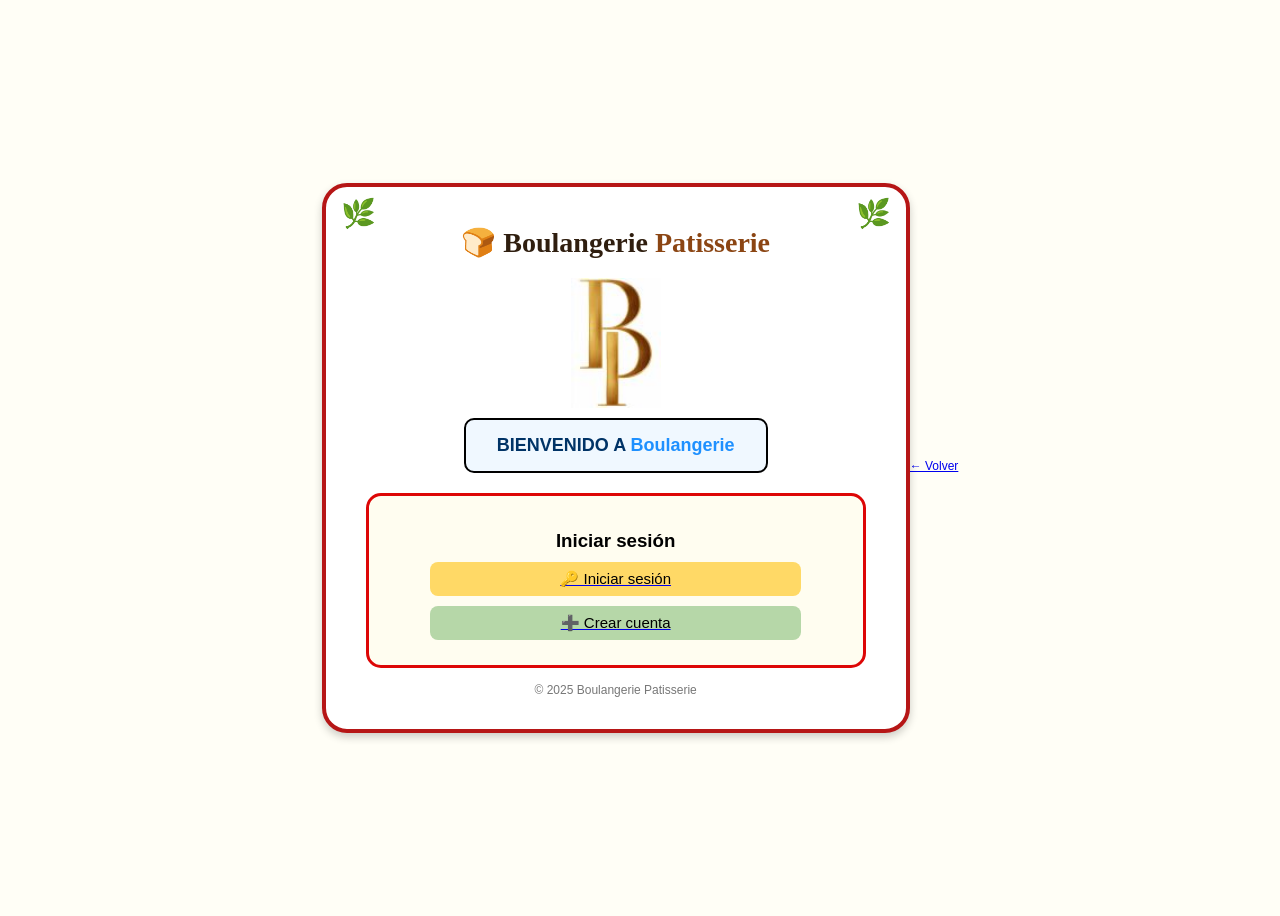
<file: index.html>
<!DOCTYPE html>
<html lang="es">
<head>
    <meta charset="UTF-8">
    <meta name="viewport" content="width=device-width, initial-scale=1.0">
    <title>Boulangerie Patisserie</title>
    <link rel="stylesheet" href="styles.css">
</head>
<body>
    <div class="container">

        <header>
            <h1 class="titulo">🍞 Boulangerie <span>Patisserie</span></h1>
        </header>

        <div class="logo">
            <img src="logo.jpg" alt="Logo BP">
        </div>

        <div class="oferta">
            <h2>BIENVENIDO A <span>Boulangerie</span></h2>
        </div>

        <div class="login-box">
    <h3>Iniciar sesión</h3>

    <!-- Enlace a la página de inicio de sesión -->
    <a href="login.html">
        <button class="btn iniciar">🔑 Iniciar sesión</button>
    </a>

    <!-- Enlace a la página de registro -->
    <a href="registro.php">
        <button class="btn crear">➕ Crear cuenta</button>
    </a>
</div>

        <footer>
            <p>© 2025 Boulangerie Patisserie</p>
        </footer>
    </div>

    <footer>
            <a href="index01.html" class="volver">← Volver</a>
        </footer>

    <div><link rel="stylesheet" href="styles.css"></div>
</body>
</html>
</file>
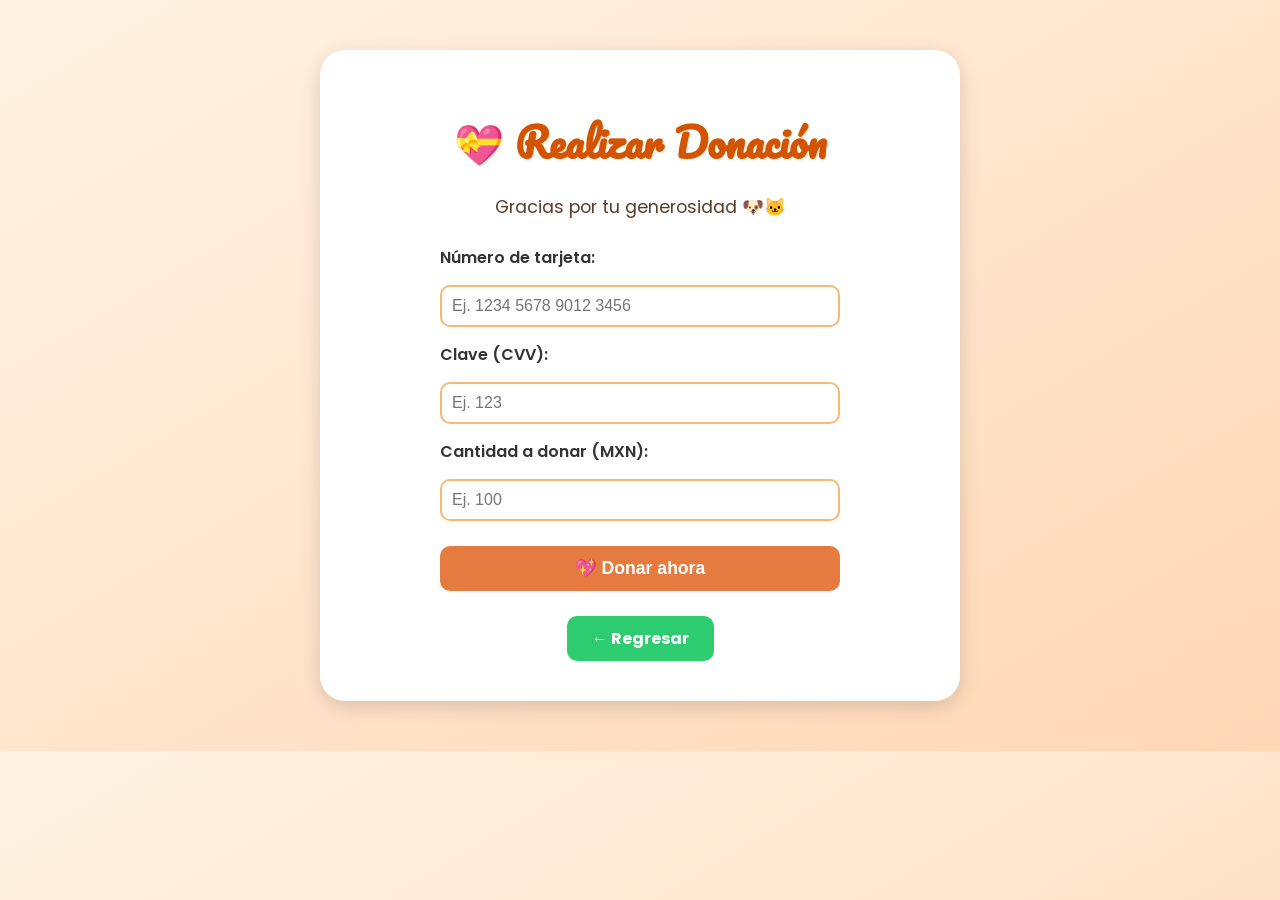
<file: darDonacion.html>
<!DOCTYPE html>
<html lang="es">
<head>
    <meta charset="UTF-8">
    <meta name="viewport" content="width=device-width, initial-scale=1.0">
    <title>Dar Donación</title>
    <link rel="stylesheet" href="darDonacion.css">
    <link href="https://fonts.googleapis.com/css2?family=Pacifico&family=Poppins:wght@400;600&display=swap" rel="stylesheet">
</head>
<body>
    <div class="container">
        <header>
            <h1 class="titulo">💝 Realizar Donación</h1>
            <p class="subtitulo">Gracias por tu generosidad 🐶🐱</p>
        </header>
        <main class="formulario">
            <!-- ✅ Ya agregado: action y method -->
            <form action="guardar_donacion.php" method="POST">
                <label for="tarjeta">Número de tarjeta:</label>
                <input type="text" id="tarjeta" name="tarjeta" maxlength="16" placeholder="Ej. 1234 5678 9012 3456" required>
                
                <label for="clave">Clave (CVV):</label>
                <input type="password" id="clave" name="clave" maxlength="3" placeholder="Ej. 123" required>
                
                <label for="cantidad">Cantidad a donar (MXN):</label>
                <input type="number" id="cantidad" name="cantidad" min="1" placeholder="Ej. 100" required>
                
                <button type="submit" class="boton-donar">💖 Donar ahora</button>
            </form>
            <a href="donaciones.html" class="boton-volver">← Regresar</a>
        </main>
    </div>
</body>
</html>
</file>
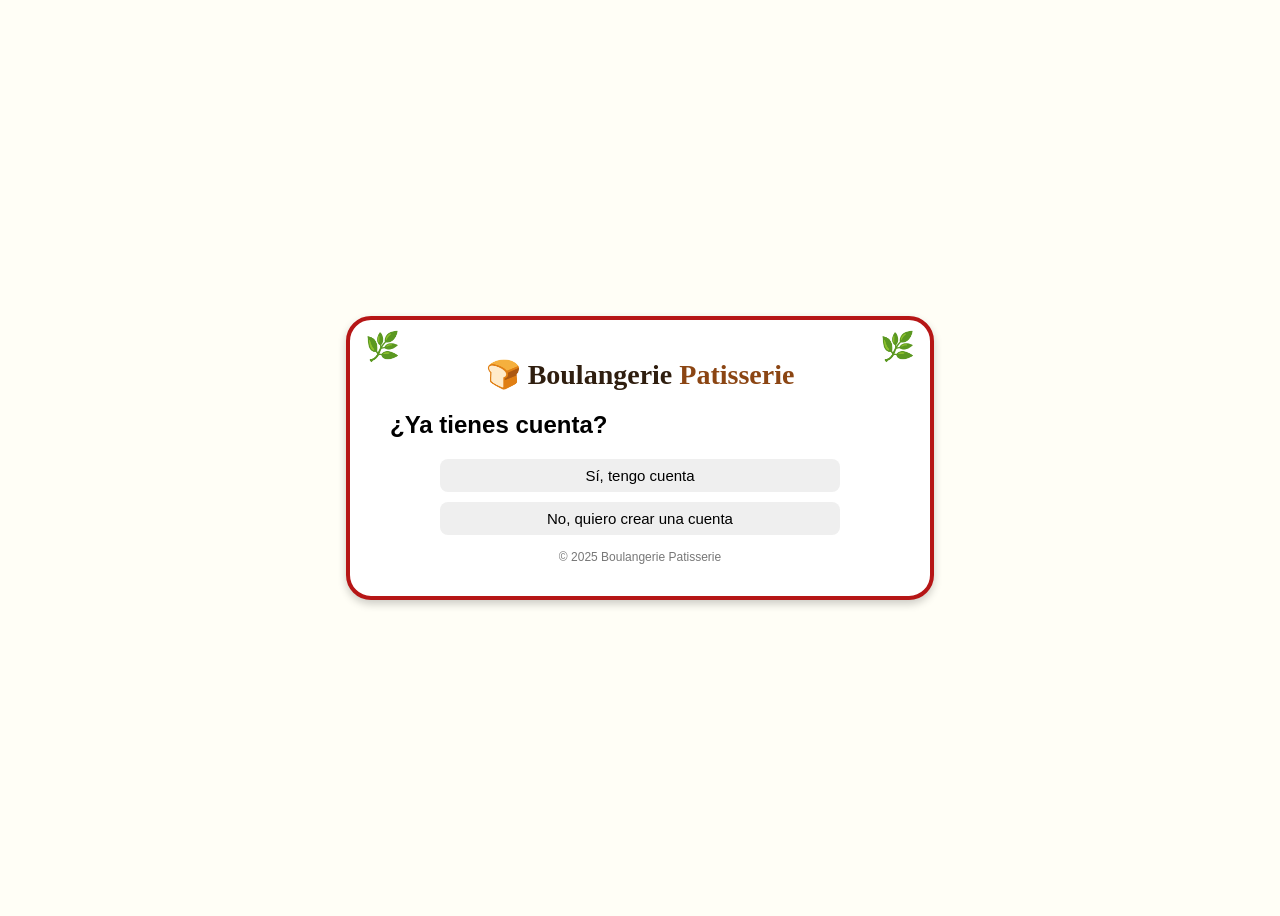
<file: index01.html>
<!DOCTYPE html>
<html lang="es">
<head>
    <meta charset="UTF-8">
    <meta name="viewport" content="width=device-width, initial-scale=1.0">
    <title>Página Principal - Boulangerie Patisserie</title>
    <link rel="stylesheet" href="styles.css">
</head>
<body>
    <div class="container">
        <header>
            <h1 class="titulo">🍞 Boulangerie <span>Patisserie</span></h1>
        </header>

        <div class="bienvenida">
            <h2>¿Ya tienes cuenta?</h2>
            <button id="si" class="btn">Sí, tengo cuenta</button>
            <button id="no" class="btn">No, quiero crear una cuenta</button>
        </div>

        <footer>
            <p>© 2025 Boulangerie Patisserie</p>
        </footer>
    </div>


    <script>
        document.getElementById('si').onclick = function() {
            window.location.href = 'login.html'; 
        };

        document.getElementById('no').onclick = function() {
            window.location.href = 'registro.html'; 
        };
    </script>
</body>
</html>
</file>
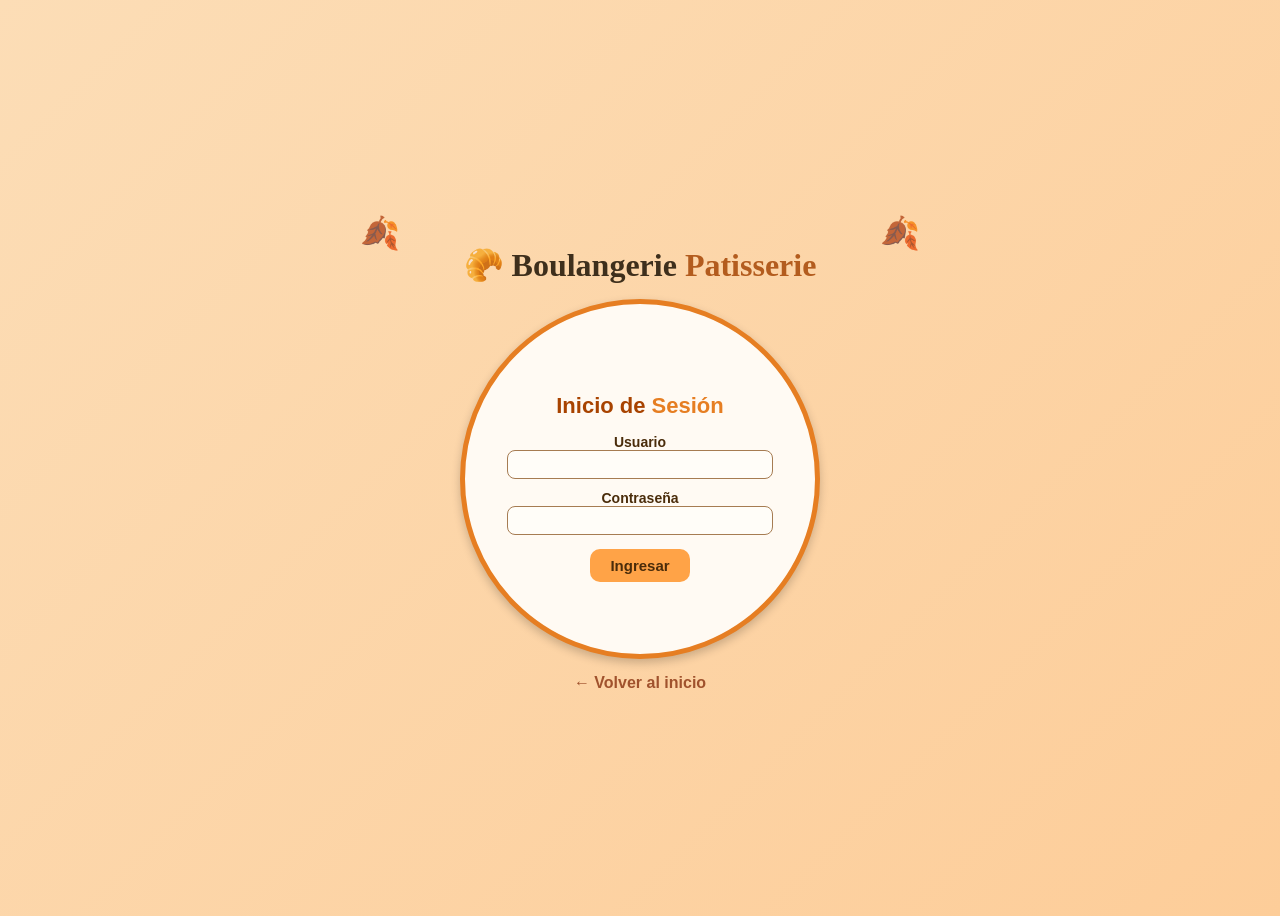
<file: login.html>
<!DOCTYPE html>
<html lang="es">
<head>
    <meta charset="UTF-8">
    <meta name="viewport" content="width=device-width, initial-scale=1.0">
    <title>Iniciar Sesión - Boulangerie Patisserie</title>
    <link rel="stylesheet" href="login.css">
</head>
<body>
    <div class="container">
        <header>
            <h1 class="titulo">🥐 Boulangerie <span>Patisserie</span></h1>
        </header>
        <div class="form-circulo">
            <h2>Inicio de <span>Sesión</span></h2>
            <form action="login.php" method="post">
                <label for="correo">Usuario</label>
                <input type="text" id="correo" name="correo" required>

                <label for="contrasena">Contraseña</label>
                <input type="password" id="contrasena" name="contrasena" required>

                <button type="submit" class="btn">Ingresar</button>
            </form>
        </div>
        <footer>
            <a href="index.html" class="volver">← Volver al inicio</a>
        </footer>
    </div>
</body>
</html>
</file>
<file: styles.css>
body {
    background-color: #fffef6;
    font-family: "Poppins", sans-serif;
    display: flex;
    justify-content: center;
    align-items: center;
    height: 100vh;
}

/* Contenedor principal */
.container {
    position: relative;
    border: 4px solid #b61616;
    border-radius: 25px;
    padding: 20px 40px;
    width: 500px;
    background-color: #fff;
    box-shadow: 0 4px 8px rgba(0,0,0,0.2);
    overflow: hidden;
}

/* --- Decoraciones en las esquinas --- */
.container::before,
.container::after {
    content: "🌿";
    position: absolute;
    font-size: 28px;
}

.container::before {
    top: 5px;
    left: 10px;
}

.container::after {
    top: 5px;
    right: 10px;
}

.container .corner-bottom-left::before,
.container .corner-bottom-right::before {
    content: "";
}

/* Elementos decorativos inferiores */
.container::marker {
    content: none;
}

/* Esquinas inferiores decoradas */
.container::part(bottom-left) {
    content: "🌿";
}

.container::part(bottom-right) {
    content: "🌿";
}

/* --- Encabezado --- */
header {
    text-align: center;
    margin-bottom: 10px;
}

.titulo {
    font-family: "Brush Script MT", cursive;
    font-size: 28px;
    color: #2f1e0f;
}

.titulo span {
    color: #8b4513;
}

/* Logo */
.logo {
    display: flex;
    justify-content: center;
    margin: 10px 0;
}

.logo img {
    width: 90px;
    height: auto;
}

/* Oferta del día */
.oferta {
    text-align: center;
    border: 2px solid #000;
    width: 60%;
    margin: 10px auto;
    border-radius: 10px;
    background-color: #f0f8ff;
}

.oferta h2 {
    color: #003366;
    font-size: 18px;
}

.oferta span {
    color: #1e90ff;
}

/* Caja de login */
.login-box {
    border: 3px solid #dd0606;
    border-radius: 15px;
    padding: 15px;
    margin-top: 20px;
    text-align: center;
    background-color: #fffdf0;
}

.login-box h3 {
    margin-bottom: 10px;
    font-weight: 600;
}

.btn {
    display: block;
    width: 80%;
    margin: 10px auto;
    padding: 8px;
    border: none;
    border-radius: 8px;
    cursor: pointer;
    font-size: 15px;
    font-weight: 500;
    transition: 0.6s;
}

.iniciar {
    background-color: #ffd966;
}

.crear {
    background-color: #b6d7a8;
}

.btn:hover {
    transform: scale(1.05);
    opacity: 0.9;
}

/* Pie de página */
footer {
    text-align: center;
    font-size: 12px;
    margin-top: 15px;
    color: #777;
}

/* --- Plantas decorativas adicionales (esquinas inferiores) --- */
.container::before {
    content: "🌿";
    position: absolute;
    top: 10px;
    left: 15px;
}

.container::after {
    content: "🌿";
    position: absolute;
    top: 10px;
    right: 15px;
}

.container::marker {
    content: "";
}

.container::part(bottom-left) {
    content: "🌿";
    position: absolute;
    bottom: 10px;
    left: 15px;
}

.container::part(bottom-right) {
    content: "🌿";
    position: absolute;
    bottom: 10px;
    right: 15px;
}
</file>
<file: darDonacion.css>
body {
    background: linear-gradient(to bottom right, #fff3e4, #ffd7b5);
    font-family: 'Poppins', sans-serif;
    margin: 0;
    padding: 0;
    text-align: center;
}

.container {
    max-width: 600px;
    margin: 50px auto;
    background: #fff;
    border-radius: 25px;
    box-shadow: 0 6px 20px rgba(0, 0, 0, 0.15);
    padding: 30px 20px 40px;
}

/* ----- Encabezado ----- */
.titulo {
    font-family: 'Pacifico', cursive;
    color: #d35400;
    font-size: 2.5rem;
    margin-bottom: 10px;
    text-shadow: 1px 1px 2px #ffe6d0;
}

.subtitulo {
    color: #5a3e2b;
    font-size: 1.1rem;
    margin-bottom: 25px;
}

/* ----- Formulario ----- */
.formulario form {
    display: flex;
    flex-direction: column;
    align-items: stretch;
    gap: 15px;
    margin: 0 auto;
    max-width: 400px;
}

label {
    font-weight: 600;
    color: #333;
    text-align: left;
}

input {
    padding: 10px;
    border: 2px solid #f5b971;
    border-radius: 10px;
    font-size: 1rem;
    transition: border-color 0.3s ease, box-shadow 0.3s ease;
}

input:focus {
    border-color: #e67b3f;
    box-shadow: 0 0 8px rgba(230, 123, 63, 0.4);
    outline: none;
}

/* ----- Botón Donar ----- */
.boton-donar {
    background-color: #e67b3f;
    color: white;
    border: none;
    padding: 12px 0;
    border-radius: 10px;
    font-size: 1.1rem;
    font-weight: bold;
    margin-top: 10px;
    transition: transform 0.2s ease, background-color 0.3s ease;
    cursor: pointer;
}

.boton-donar:hover {
    background-color: #cf6123;
    transform: scale(1.05);
}

/* ----- Botón Volver ----- */
.boton-volver {
    display: inline-block;
    text-decoration: none;
    margin-top: 25px;
    background-color: #2ecc71;
    color: white;
    padding: 10px 25px;
    border-radius: 10px;
    font-weight: bold;
    transition: transform 0.2s ease, background-color 0.3s ease;
}

.boton-volver:hover {
    background-color: #27ae60;
    transform: scale(1.05);
}

/* ----- Responsive ----- */
@media (max-width: 600px) {
    .titulo {
        font-size: 2rem;
    }
    .container {
        margin: 20px;
        padding: 20px;
    }
}
</file>
<file: login.css>
body {
    background: linear-gradient(135deg, #fcddb6, #fdcd99);
    font-family: "Poppins", sans-serif;
    display: flex;
    justify-content: center;
    align-items: center;
    height: 100vh;
}

/* Contenedor principal */
.container {
    position: relative;
    width: 550px;
    text-align: center;
    border-radius: 25px;
    padding: 20px;
}

/* Título */
.titulo {
    font-family: "Brush Script MT", cursive;
    font-size: 32px;
    color: #3e2f1c;
    margin-bottom: 15px;
}

.titulo span {
    color: #b35c1e;
}

/* Círculo del formulario */
.form-circulo {
    border: 5px solid #e67e22;
    border-radius: 50%;
    width: 350px;
    height: 350px;
    margin: 0 auto;
    background-color: #fffaf3;
    box-shadow: 0 4px 10px rgba(0,0,0,0.2);
    display: flex;
    flex-direction: column;
    align-items: center;
    justify-content: center;
}

.form-circulo h2 {
    font-size: 22px;
    margin-bottom: 10px;
    color: #a84300;
}

.form-circulo span {
    color: #e67e22;
}


form {
    display: flex;
    flex-direction: column;
    align-items: center;
    width: 80%;
}

label {
    font-size: 14px;
    margin-top: 5px;
    color: #4a2c0a;
    font-weight: 600;
}

input {
    width: 90%;
    padding: 6px;
    margin-bottom: 6px;
    border-radius: 8px;
    border: 1.8px solid #a67c52;
    outline: none;
    background-color: #fffdf8;
    font-size: 13px;
}

input:focus {
    border-color: #e67e22;
    box-shadow: 0 0 6px #ffb347;
}

.btn {
    margin-top: 8px;
    padding: 8px 20px;
    border: none;
    background-color: #ffa347;
    border-radius: 10px;
    font-size: 15px;
    font-weight: bold;
    color: #4a2c0a;
    cursor: pointer;
    transition: 0.6s;
}

.btn:hover {
    background-color: #ff8c00;
    transform: scale(1.05);
}


footer {
    margin-top: 15px;
}

.volver {
    color: #a0522d;
    text-decoration: none;
    font-weight: 600;
}

.volver:hover {
    text-decoration: underline;
}


.container::before,
.container::after {
    content: "🍂";
    position: absolute;
    font-size: 32px;
}

.container::before {
    top: 10px;
    left: 15px;
}

.container::after {
    top: 10px;
    right: 15px;
}

.container::part(bottom-left) {
    content: "🍂";
    position: absolute;
    bottom: 10px;
    left: 15px;
}

.container::part(bottom-right) {
    content: "🍂";
    position: absolute;
    bottom: 10px;
    right: 15px;
}
</file>
